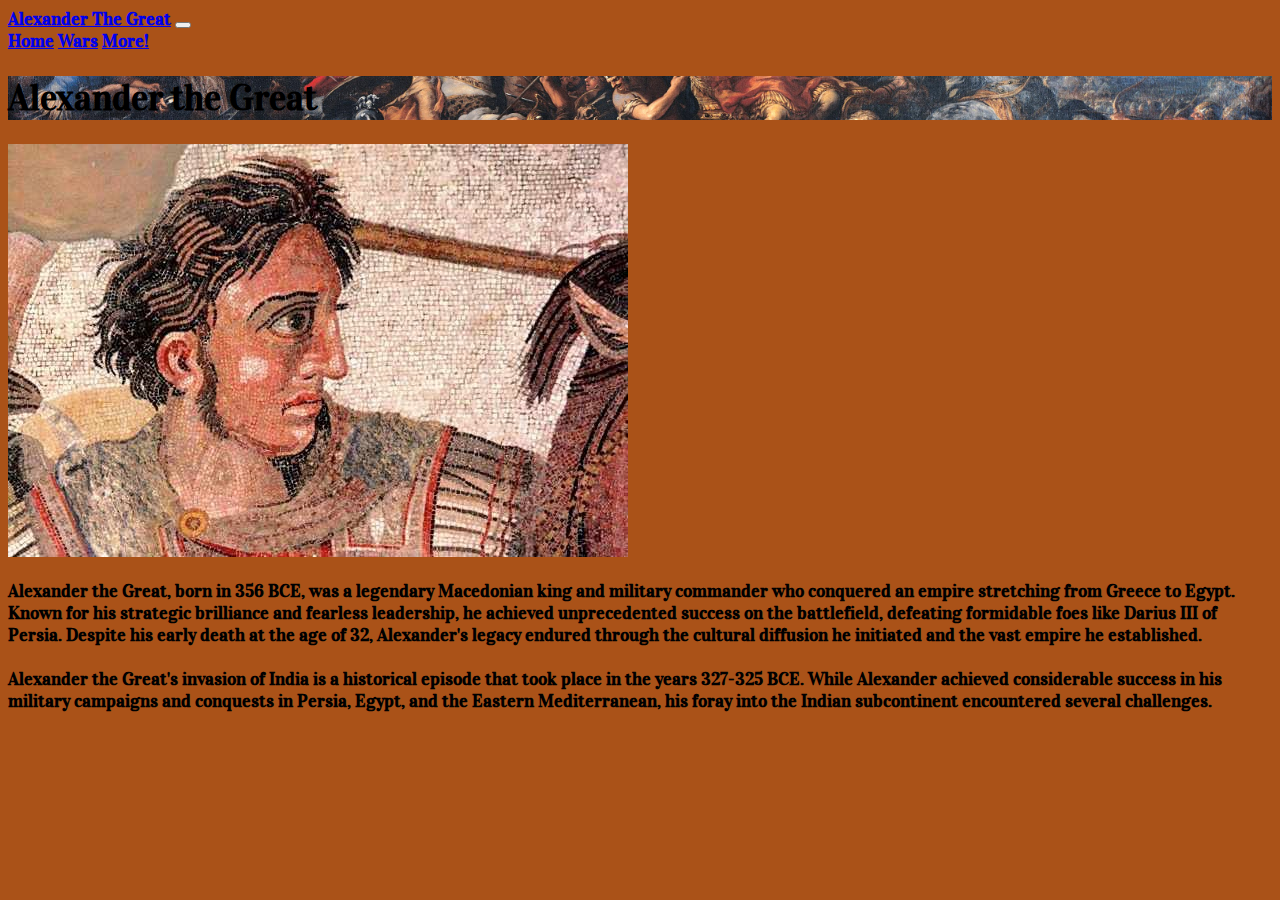
<file: index.html>
<!DOCTYPE html>
<html lang="en">

<head>
  <meta charset="utf-8" />
  <meta name="viewport" content="width=device-width, initial-scale=1" />
  <title>Alexander the Great</title>
  <link href="https://cdn.jsdelivr.net/npm/bootstrap@5.3.2/dist/css/bootstrap.min.css" rel="stylesheet"
    integrity="sha384-T3c6CoIi6uLrA9TneNEoa7RxnatzjcDSCmG1MXxSR1GAsXEV/Dwwykc2MPK8M2HN" crossorigin="anonymous">
</head>
<link rel="stylesheet" href="style.css" class="css" />
<link rel="preconnect" href="https://fonts.googleapis.com">
<link rel="preconnect" href="https://fonts.gstatic.com" crossorigin>
<link href="https://fonts.googleapis.com/css2?family=Vidaloka&display=swap" rel="stylesheet">
</head>

<body>

  <!-- WEB DIV-->

<nav class="navbar navbar-expand-lg  bg-info-subtle sticky-top">
    <div class="container-fluid">
      <a class="navbar-brand" href="#">Alexander The Great</a>
      <button class="navbar-toggler" type="button" data-bs-toggle="collapse" data-bs-target="#navbarNavAltMarkup"
        aria-controls="navbarNavAltMarkup" aria-expanded="false" aria-label="Toggle navigation">
        <span class="navbar-toggler-icon"></span>
      </button>
      <div class="collapse navbar-collapse bg-info-subtle link-wrapper" id="navbarNavAltMarkup">
        <div class="navbar-nav">
          <a class="nav-link active" aria-current="page" href="index.html">Home</a>
          <a class="nav-link" href="war.html">Wars</a>
          <a class="nav-link" href="more.html"> More!</a>

        </div>
      </div>
    </div>
  </nav>
  <!-- HERO IMAGE + TEXT -->

  
  <!-- hero-->
  <div class="row m-3 justify-content-center" id="hero">
    <div class="col-12 col-lg-6 p-5 text-center bg-hero-image rounded rounded-start-3">
      <div class="flex justify-content-center align-items-center"></div>
      <div class="text-white">
        <h1 class="mb-3">Alexander the Great </h1>
      </div>
    </div>
  </div>


  <!-- END NAVBAR-->
  
  <!-- hero-->
  <!-- END OF HERO  -->
  <!-- IMAGE-->
  <div class="row m-3 w-620 h-413">
    <img class=" col-12 col-lg-6 my-3 my-lg-0 p-3 rounded-5 justify-content-center" src="images/alex.jpg">

    <!-- IMAGE-->
    <!--Description-->
    <div class="col-12 col-lg-6 my-3 my-lg-0 p-3 bg-info-subtle rounded text-center rounded-end-3" id="desc" ">
        <p class=" m-3 p-3">

      Alexander the Great, born in 356 BCE, was a legendary Macedonian king and military commander who conquered an
      empire stretching from Greece to Egypt. Known for his strategic brilliance and
      fearless leadership, he achieved unprecedented success on the battlefield, defeating formidable foes like Darius
      III of Persia. Despite his early death at the age of 32, Alexander's legacy endured through the cultural
      diffusion
      he initiated and the vast empire he established.
      <br>
      <br>
      Alexander the Great's invasion of India is a historical episode that took place in the years 327-325 BCE. While
      Alexander achieved considerable success in his military campaigns and conquests in Persia, Egypt, and the
      Eastern
      Mediterranean, his foray into the Indian subcontinent encountered several challenges.
      <br>
      <br>

      </p>
    </div>
  </div>
  <!--Description-->


  <!-- More Info Card -->



  <!--WEB DIV-->


  <script src=" https://cdn.jsdelivr.net/npm/bootstrap@5.3.2/dist/js/bootstrap.bundle.min.js"
    integrity="sha384-C6RzsynM9kWDrMNeT87bh95OGNyZPhcTNXj1NW7RuBCsyN/o0jlpcV8Qyq46cDfL" crossorigin="anonymous">
    </script>
</body>

</html>
</file>
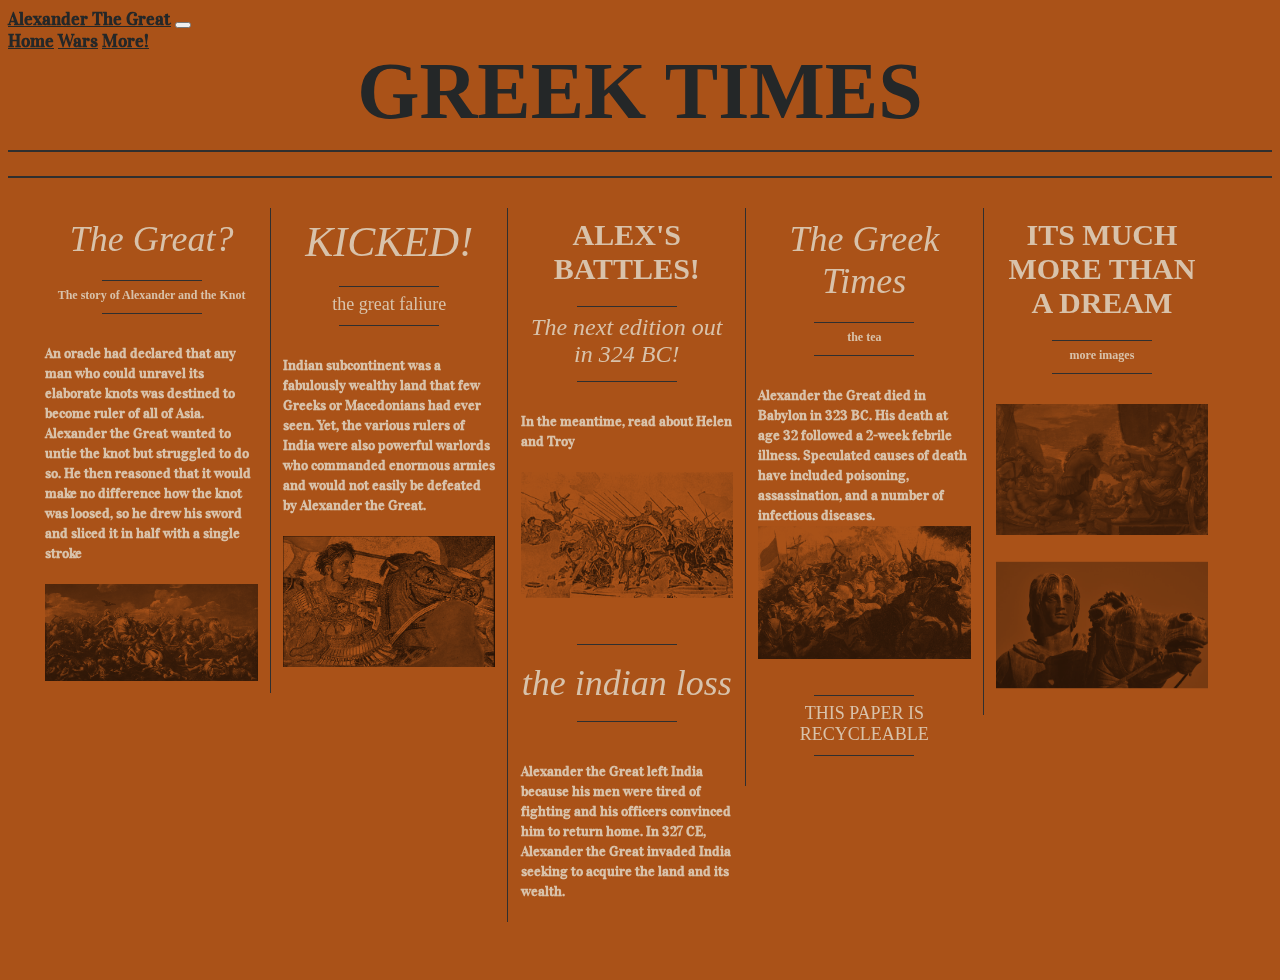
<file: more.html>
<!DOCTYPE html>
<html lang="en">

<head>
  <meta charset="utf-8" />
  <meta name="viewport" content="width=device-width, initial-scale=1" />
  <title>Alexander the Great</title>
  <link href="https://cdn.jsdelivr.net/npm/bootstrap@5.3.2/dist/css/bootstrap.min.css" rel="stylesheet"
    integrity="sha384-T3c6CoIi6uLrA9TneNEoa7RxnatzjcDSCmG1MXxSR1GAsXEV/Dwwykc2MPK8M2HN" crossorigin="anonymous">
</head>
<link rel="stylesheet" href="more.css" class="css" />
<link rel="preconnect" href="https://fonts.googleapis.com">
<link rel="preconnect" href="https://fonts.gstatic.com" crossorigin>
<link href="https://fonts.googleapis.com/css2?family=Vidaloka&display=swap" rel="stylesheet">
</head>

<body>
  <!-- Navbar-->
  <nav class="navbar navbar-expand-lg  bg-info-subtle sticky-top">
    <div class="container-fluid">
      <a class="navbar-brand" href="#">Alexander The Great</a>
      <button class="navbar-toggler" type="button" data-bs-toggle="collapse" data-bs-target="#navbarNavAltMarkup"
        aria-controls="navbarNavAltMarkup" aria-expanded="false" aria-label="Toggle navigation">
        <span class="navbar-toggler-icon"></span>
      </button>
      <div class="collapse navbar-collapse bg-info-subtle link-wrapper" id="navbarNavAltMarkup">
        <div class="navbar-nav">
          <a class="nav-link active" aria-current="page" href="index.html">Home</a>
          <a class="nav-link" href="war.html">Wars</a>
          <a class="nav-link" href="more.html"> More!</a>

        </div>
      </div>
    </div>
  </nav>
  <!-- Navbar End-->
  <div class="container">
    <!--TESTING-->


    <div class="head">



      <div class="headerobjectswrapper">
        <div class="weatherforcastbox"><span style="font-style: italic;"></span><br><span> Click the Header to watch an
            interesting video! </span></div>
        <button type="button" class="btn btn-outline-light" id="button"> <a
            href="https://www.youtube.com/watch?v=0LsrkWDCvxg">
            <header>Greek Times</header>
          </a></button>
      </div>

      <div class="subhead"> </div>
    </div>
    <div class="content">
      <div class="collumns">
        <div class="collumn">
          <div class="head"><span class="headline hl3">The Great?</span>
            <p><span class="headline hl4">The story of Alexander and the Knot</span></p>
          </div>
          An oracle had declared that any man who could unravel its elaborate knots was destined to become ruler of all
          of Asia. Alexander the Great wanted to untie the knot but struggled to do so. He then reasoned that it
          would make no difference how the knot was loosed, so he drew his sword and sliced it in half with a single
          stroke
          <br>
          <br>
          <img class="media" src="images/alexwall.jpg" alt=""></p>
        </div>


        <div class="collumn">
          <div class="head"><span class="headline hl5">Kicked!</span>
            <p><span class="headline hl6">the great faliure </span></p>
          </div>
          Indian subcontinent was a fabulously wealthy land that few Greeks or Macedonians had ever seen. Yet, the
          various rulers of India were also powerful warlords who commanded enormous armies and would not easily be
          defeated by Alexander the Great.
          </p>
          <figure class="figure">
            <img class="media" src="images/alexan.png" alt="">

          </figure>




        </div>
        <div class="collumn">
          <div class="head"><span class="headline hl1"> Alex's Battles! </span>
            <p><span class="headline hl2">The next edition out in 324 BC!</span></p>
          </div>In the meantime, read about Helen and Troy </p>
          <figure class="figure">
            <img class="media" src="/images/alexfight.png" alt="">
            <figcaption class="figcaption"></figcaption>
          </figure>
          <p> <span class="citation"><i> the indian loss</i></span>Alexander the Great left India because his men were
            tired of fighting and his officers convinced him to return home. In 327 CE, Alexander the Great invaded
            India seeking to acquire the land and its wealth. </p>

        </div>
        <div class="collumn">
          <div class="head"><span class="headline hl3"> The Greek Times </span>
            <p><span class="headline hl4"> the tea </span></p>
          </div>
          <p>
            Alexander the Great died in Babylon in 323 BC. His death at age 32 followed a 2-week febrile illness.
            Speculated causes of death have included poisoning, assassination, and a number of infectious diseases.

            <img class="media" src="images/battle.png" alt="">
          </p>
          <p><span class="headline hl6">THIS PAPER IS RECYCLEABLE </span></p>
        </div>
        <div class="collumn">
          <div class="head"><span class="headline hl1">ITS MUCH MORE THAN A DREAM </span>
            <p><span class="headline hl4"> more images </span></p>
          </div>
          <p><img class="media" src="images/painting.png" alt="">
          </p>

          <p>


            <img class="media" src="images/statue.png" alt="">
          </p>
        </div>
      </div>
    </div>


    <!--TESTING-->
  </div>

  <script src="https://cdn.jsdelivr.net/npm/bootstrap@5.3.2/dist/js/bootstrap.bundle.min.js"
    integrity="sha384-C6RzsynM9kWDrMNeT87bh95OGNyZPhcTNXj1NW7RuBCsyN/o0jlpcV8Qyq46cDfL"
    crossorigin="anonymous"></script>
</body>

</html>
</file>
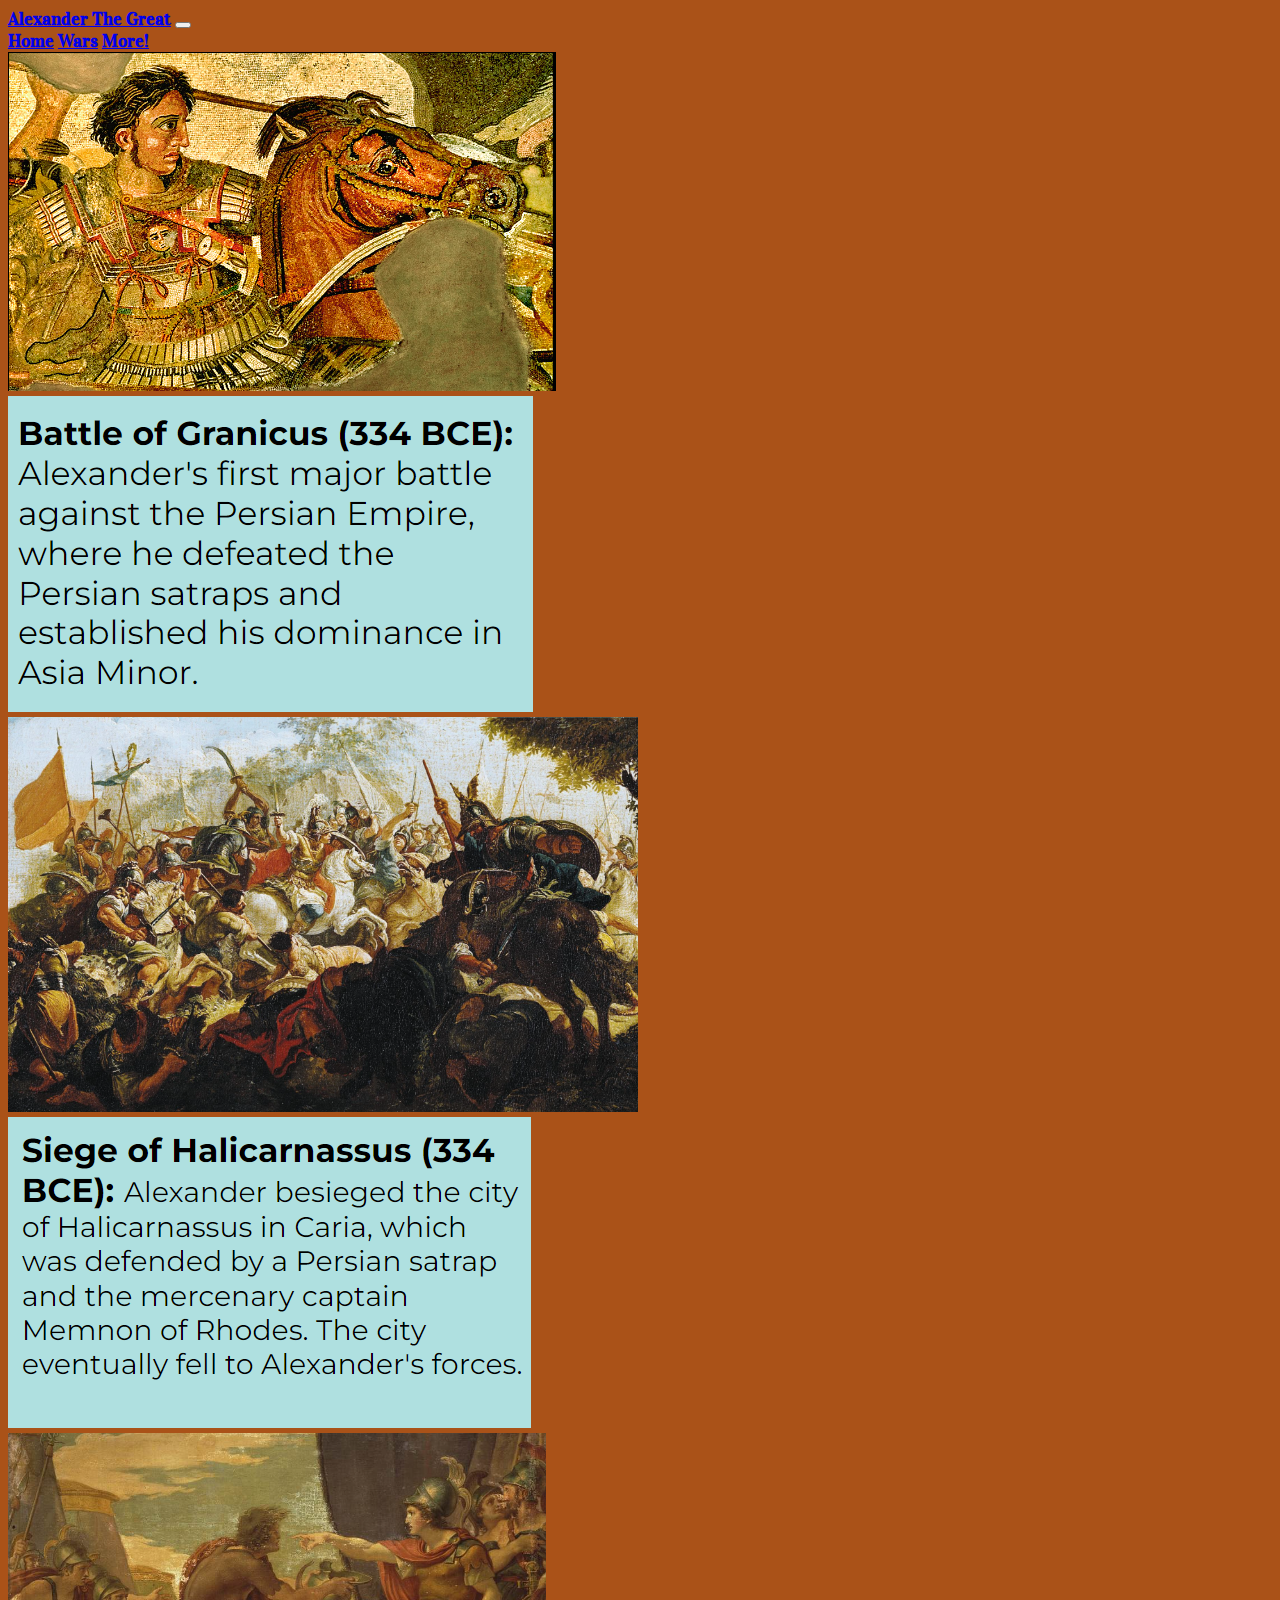
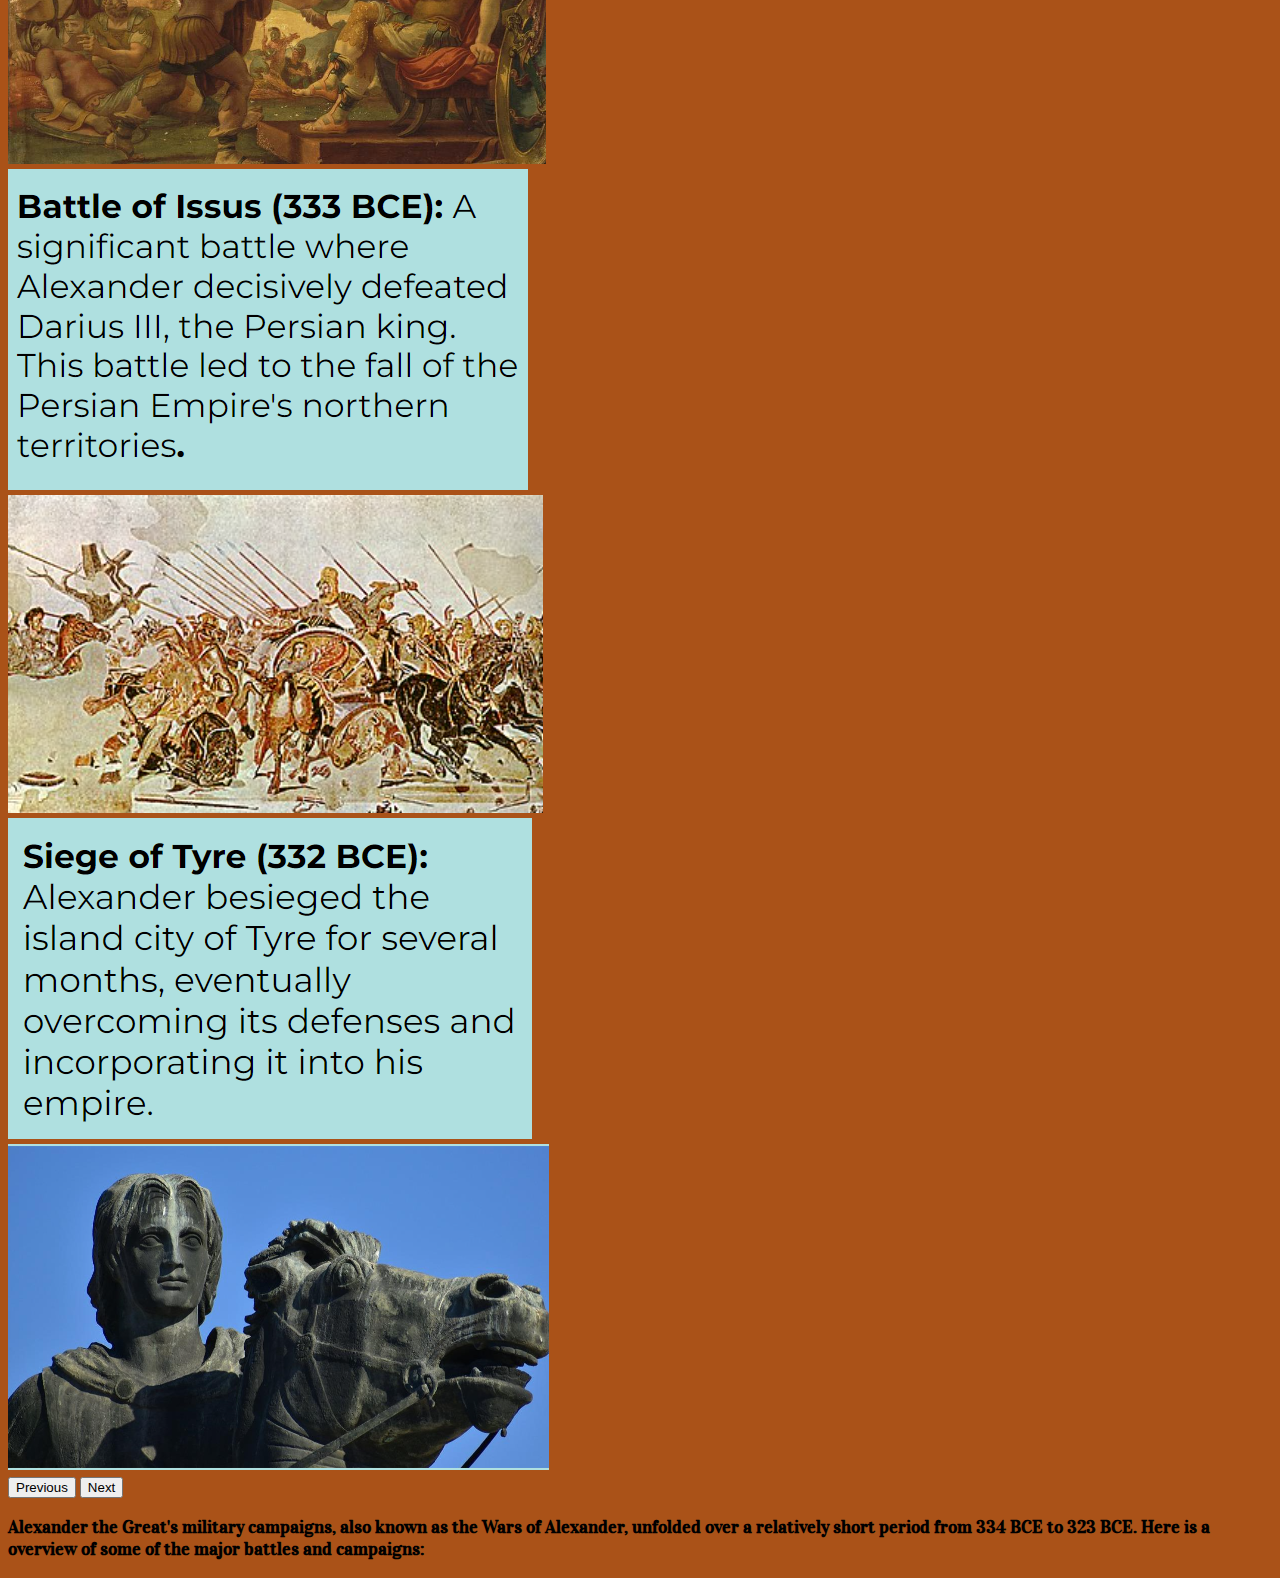
<file: war.html>
<!DOCTYPE html>
<html lang="en">

<head>
    <meta charset="utf-8" />
    <meta name="viewport" content="width=device-width, initial-scale=1" />
    <title>Alexander the Great</title>
    <link href="https://cdn.jsdelivr.net/npm/bootstrap@5.3.2/dist/css/bootstrap.min.css" rel="stylesheet"
      integrity="sha384-T3c6CoIi6uLrA9TneNEoa7RxnatzjcDSCmG1MXxSR1GAsXEV/Dwwykc2MPK8M2HN" crossorigin="anonymous">
  </head>
  <link rel="stylesheet" href="war.css" class="css" />
  <link rel="preconnect" href="https://fonts.googleapis.com">
  <link rel="preconnect" href="https://fonts.gstatic.com" crossorigin>
  <link href="https://fonts.googleapis.com/css2?family=Vidaloka&display=swap" rel="stylesheet">
  </head>
  <body>
    <!-- Navbar-->
    <nav class="navbar navbar-expand-lg  bg-info-subtle sticky-top">
        <div class="container-fluid">
          <a class="navbar-brand" href="#">Alexander The Great</a>
          <button class="navbar-toggler" type="button" data-bs-toggle="collapse" data-bs-target="#navbarNavAltMarkup"
            aria-controls="navbarNavAltMarkup" aria-expanded="false" aria-label="Toggle navigation">
            <span class="navbar-toggler-icon"></span>
          </button>
          <div class="collapse navbar-collapse bg-info-subtle link-wrapper" id="navbarNavAltMarkup">
            <div class="navbar-nav">
              <a class="nav-link active" aria-current="page" href="index.html">Home</a>
              <a class="nav-link" href="war.html">Wars</a>
              <a class="nav-link" href="more.html"> More!</a>
    
            </div>
          </div>
        </div>
      </nav>
    <!-- Navbar End-->
    <div class="container mt-2 justify-content-center p-3">
        <div class="row" id="#wars">
            <div class="col-lg-6 col-md-12 justify-content-center p-3 ">
              <!-- CAR 1-->
              <div class="m-auto" >
                <div class="row m-3" id="car1">
                  <div id="carouselExampleControls" class="carousel slide" data-bs-ride="carousel">
                    <div class="carousel-inner">
                      <div class="carousel-item active ">
                        <img src="images/alexan.png" class="d-block w-100" alt="...">
                      </div>
                      <div class="carousel-item">
                        <img src="images/granicus.png" class="d-block w-100" alt="...">
                      </div>
                      <div class="carousel-item">
                        <img src="images/battle.png" class="d-block w-100" alt="...">
                      </div>
                      <div class="carousel-item ">
                        <img src="images/halicarnassus.png" class="d-block w-100" alt="...">
                      </div>
                      <div class="carousel-item">
                        <img src="images/painting.png" class="d-block w-100" alt="...">
                      </div>
                      <div class="carousel-item ">
                        <img src="images/issus.png" class="d-block w-100" alt="...">
                      </div>
                      <div class="carousel-item">
                        <img src="images/alexfight.png" class="d-block w-100" alt="...">
                      </div>
                      <div class="carousel-item ">
                        <img src="images/tyre.png" class="d-block w-100" alt="...">
                      </div>
                      <div class="carousel-item ">
                        <img src="images/statue.png" class="d-block w-100" alt="...">
                      </div>
                    </div>
                    <button class="carousel-control-prev" type="button" data-bs-target="#carouselExampleControls"
                      data-bs-slide="prev">
                      <span class="carousel-control-prev-icon" aria-hidden="true"></span>
                      <span class="visually-hidden">Previous</span>
                    </button>
                    <button class="carousel-control-next" type="button" data-bs-target="#carouselExampleControls"
                      data-bs-slide="next">
                      <span class="carousel-control-next-icon" aria-hidden="true"></span>
                      <span class="visually-hidden">Next</span>
                    </button>
                  </div>
                </div>
              </div>
            </div>
            <!-- CAR 1-->
            <!-- PAR 1-->
            <div class="col-12 col-lg-6 my-3 my-lg-0 mt-2 p-3 bg-info-subtle rounded text-center rounded-end-3" id="desc"" id=" desc" ">
                  <p class=" m-3" id="#wars">
              Alexander the Great's military campaigns, also known as the Wars of Alexander, unfolded over a relatively short
              period from 334 BCE to 323 BCE. Here is a overview of some of the major battles and campaigns:
              </p>
            </div>
          </div>
          <!-- PAR 1-->
<div class="row">
    <!-- Starting of component 1 -->



<!-- end of component 1 -->
    
</div>
<!-- end of body -->
    <script
      src="https://cdn.jsdelivr.net/npm/bootstrap@5.3.2/dist/js/bootstrap.bundle.min.js"
      integrity="sha384-C6RzsynM9kWDrMNeT87bh95OGNyZPhcTNXj1NW7RuBCsyN/o0jlpcV8Qyq46cDfL"
      crossorigin="anonymous"
    ></script>
  </body>
</html>
</file>
<file: style.css>
.bg-hero-image{
    background-image:url('images/alexwall.jpg');
background-position: center center ;
background-size: cover;
}
body{
    background-color: #aa5218;
    font-family: 'Vidaloka', serif;
    font-size: large;
    font-weight: bold;
 overflow-x: hidden;
}

#car1{
    justify-content: center;
    
}
</file>
<file: more.css>
body{
    background-color: #aa5218;
    font-family: 'Vidaloka', serif;
    font-size: large;
    font-weight: bold;
    color: rgb(216, 194, 170);
  overflow-x: hidden;
  justify-content: center;
}
header{
    font-family: 'Playfair Display', serif;
    font-weight: 900;
    font-size: 80px; 
    text-transform: uppercase;
    display: inline-block;
    line-height: 72px;
    margin-bottom: 20px;

}
/* THIS IS FOR THE NEWSPAPER DO NOT TOUCH*/
p{
    margin-top: 0;
    margin-bottom: 20px;
}
.head{
    text-align: center;
    position: relative;


}

.headerobjectswrapper{
}

.subhead{
    text-transform: uppercase;
    border-bottom: 2px solid #2f2f2f;
    border-top: 2px solid #2f2f2f;
    padding: 12px 0 12px 0;

}
.weatherforcastbox{
    position: relative;
    width: 12%;
    left: 10px;
    border: 3px double #2f2f2f;
    padding: 10px 15px 10px 15px;
    line-height: 20px;
    display: inline-block;
    margin: 0 50px 20px -360px;
}
.content{
    font-size: 0;
    line-height: 0;
    word-spacing: -.31em;
    display: inline-block;
    margin: 30px 2% 0 2%;


}
.collumns{

}

.collumn{
    font-size: 14px;
    line-height: 20px;
    width: 17.5%;
    display: inline-block;
    padding: 0 1% 0 1%;
    vertical-align: top;
    margin-bottom: 50px;
    transition: all .7s;
}
.collumn + .collumn { 
  border-left: 1px solid #2f2f2f;
}
.collumn .headline{
    text-align: center;
    line-height: normal;
    font-family: 'Playfair Display', serif;
    display: block;
    margin: 0 auto;


}
.collumn .headline.hl1{
    font-weight: 700;
    font-size: 30px;
    text-transform: uppercase;
    padding: 10px 0 10px 0;

}

.collumn .headline.hl2{
    font-weight: 400;
    font-style: italic;
    font-size: 24px;
    box-sizing: border-box;
    padding: 10px 0 10px 0;
}

.collumn .headline.hl2:before{
    border-top: 1px solid #2f2f2f;
    content: '';
    width: 100px;
    height: 7px;
    display: block;
    margin: 0 auto;
}
.collumn .headline.hl2:after{
    border-bottom: 1px solid #2f2f2f;
    content: '';
    width: 100px;
    height: 13px;
    display: block;
    margin: 0 auto;

}

.collumn .headline.hl3{
    font-weight: 400;
    font-style: italic;
    font-size: 36px;
    box-sizing: border-box;
    padding: 10px 0 10px 0;
}
.collumn .headline.hl4{
    font-weight: 700;
    font-size: 12px;
    box-sizing: border-box;
    padding: 10px 0 10px 0;
}
.collumn .headline.hl4:before{
    border-top: 1px solid #2f2f2f;
    content: '';
    width: 100px;
    height: 7px;
    display: block;
    margin: 0 auto;
}
.collumn .headline.hl4:after{
    border-bottom: 1px solid #2f2f2f;
    content: '';
    width: 100px;
    height: 10px;
    display: block;
    margin: 0 auto;

}

.collumn .headline.hl5{
    font-weight: 400;
    font-size: 42px;
    text-transform: uppercase;
    font-style: italic;
    box-sizing: border-box;
    padding: 10px 0 10px 0;
}
.collumn .headline.hl6{
    font-weight: 400;
    font-size: 18px;
    box-sizing: border-box;
    padding: 10px 0 10px 0;
}
.collumn .headline.hl6:before{
    border-top: 1px solid #2f2f2f;
    content: '';
    width: 100px;
    height: 7px;
    display: block;
    margin: 0 auto;
}
.collumn .headline.hl6:after{
    border-bottom: 1px solid #2f2f2f;
    content: '';
    width: 100px;
    height: 10px;
    display: block;
    margin: 0 auto;

}
.collumn .headline.hl7{
    font-weight: 700;
    font-size: 12px;
    box-sizing: border-box;
    display: block;
    padding: 10px 0 10px 0;
}
.collumn .headline.hl8{
    font-weight: 700;
    font-size: 12px;
    box-sizing: border-box;
    padding: 10px 0 10px 0;
}
.collumn .headline.hl9{
    font-weight: 700;
    font-size: 12px;
    box-sizing: border-box;
    padding: 10px 0 10px 0;
}
.collumn .headline.hl10{
    font-weight: 700;
    font-size: 12px;
    box-sizing: border-box;
    padding: 10px 0 10px 0;
}
.collumn .citation{
    font-family: 'Playfair Display', serif;
    font-size: 36px;
    line-height: 44px;
    /*font-style: italic;*/
    text-align: center;
    font-weight: 400;
    display: block;
    margin: 40px 0 40px 0;
    font-feature-settings: "liga", "dlig";

}
.collumn .citation:before{
    border-top: 1px solid #2f2f2f;
    content: '';
    width: 100px;
    height: 16px;
    display: block;
    margin: 0 auto;
}
.collumn .citation:after{
    border-bottom: 1px solid #2f2f2f;
    content: '';
    width: 100px;
    height: 16px;
    display: block;
    margin: 0 auto;
}
.collumn .figure {
	  margin: 0 0 20px;
}
.collumn .figcaption{
	font-style: italic;
	font-size: 12px;
}
.media {
    -webkit-filter: sepia(80%) contrast(1) opacity(0.8);
    filter: sepia(80%) grayscale(1) contrast(1) opacity(0.8);
    mix-blend-mode: multiply;
    width: 100%;
}
/*________________________________________________________________________________________________________________________________*/
/*MEDIAQUERIES*/
@media only all and (max-width: 1300px) {
    .weatherforcastbox{
        display: none;
    }

}
@media only all and (max-width: 1200px) {
    .collumn{
        width: 31%;
    }

}
    @media only all and (max-width: 900px) {
    .collumn{
        width: 47%;
    }

}
@media only all and (max-width: 600px) {
    .collumn{
        width: 100%;
    }
	.collumn + .collumn {
				border-left: none;
      	border-bottom: 1px solid #2f2f2f;
	}
    header{
        max-width: 320px;
        font-size: 60px;
        line-height: 54px;
        overflow: hidden;
    }

}

#button{
  background-color: transparent;
  color:#232325;
  border-color:transparent;
}
#button:link {
  background-color: #2f2f2f;
}
#button:visited {
  background-color: #1f1e1e;
}
#button:hover {
  background-color: #c1b8b3;
}
#button:active {
  background-color: #171616;
}
a{
  color:#242728;
}
</file>
<file: war.css>
body{
    background-color: #aa5218;
    font-family: 'Vidaloka', serif;
    font-size: large;
    font-weight: bold;
 overflow-x: hidden;
}
</file>
